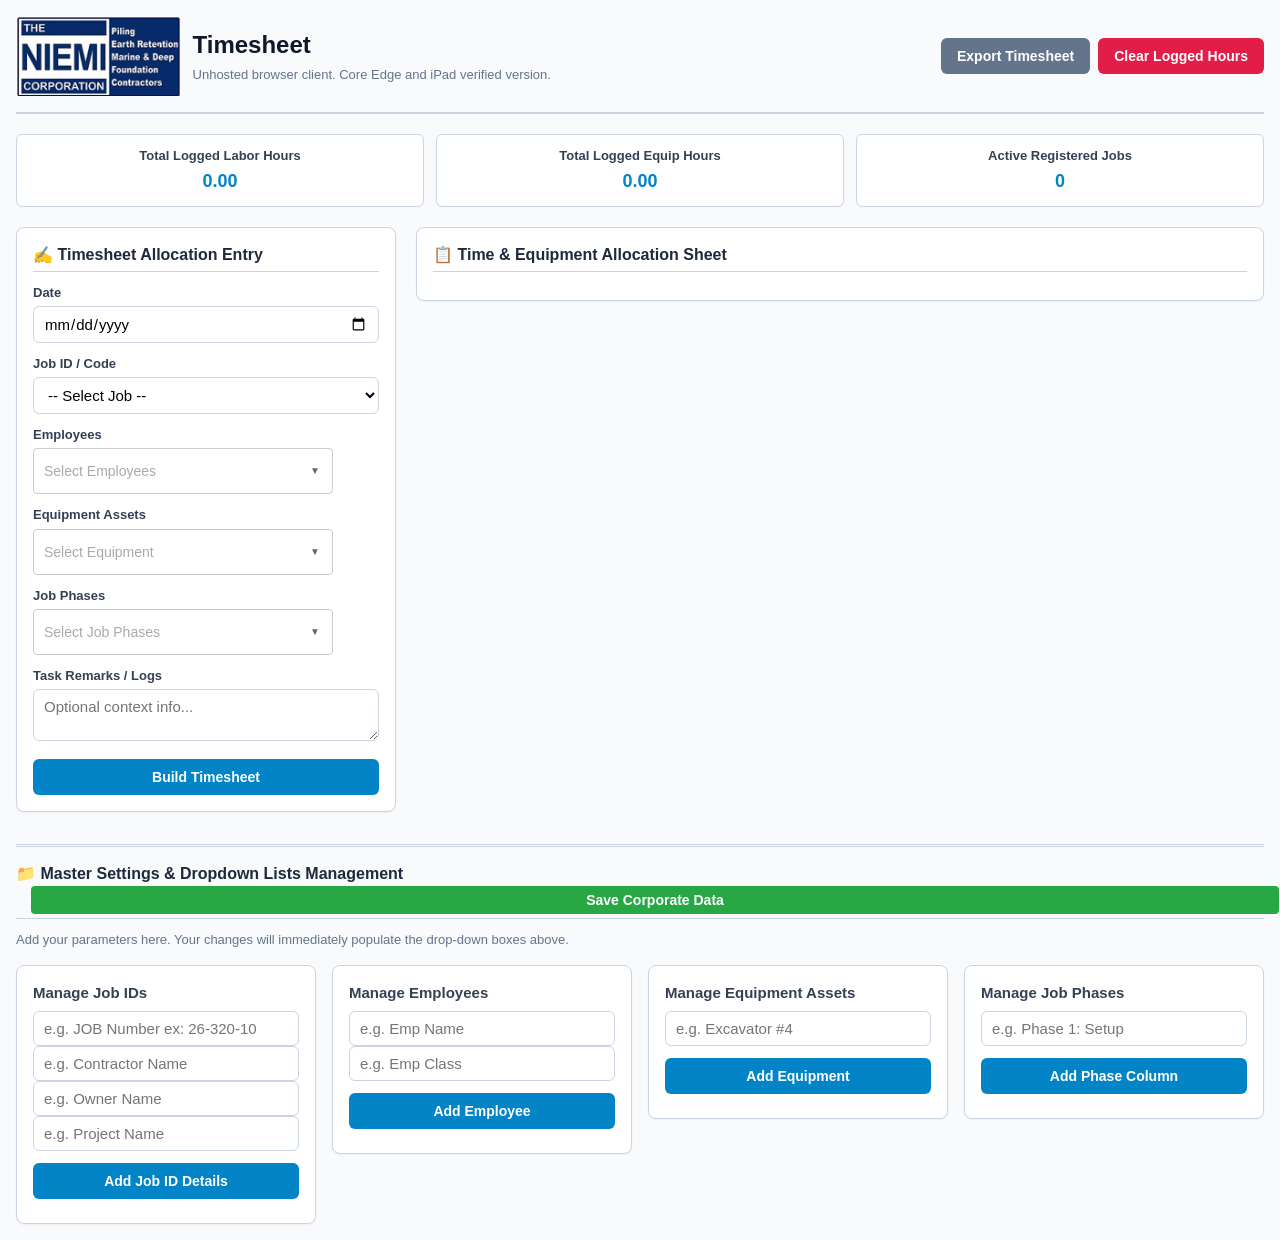
<file: index.html>
<!DOCTYPE html>
<html>
<head>
  <meta charset="utf-8">
  <meta http-equiv="refresh" content="0; url=NiemiTimesheet.html">
  <title>Redirecting...</title>
</head>
<body>
  <a href="NiemiTimesheet.html">Click here if you are not redirected</a>
</body>
</html>
</file>
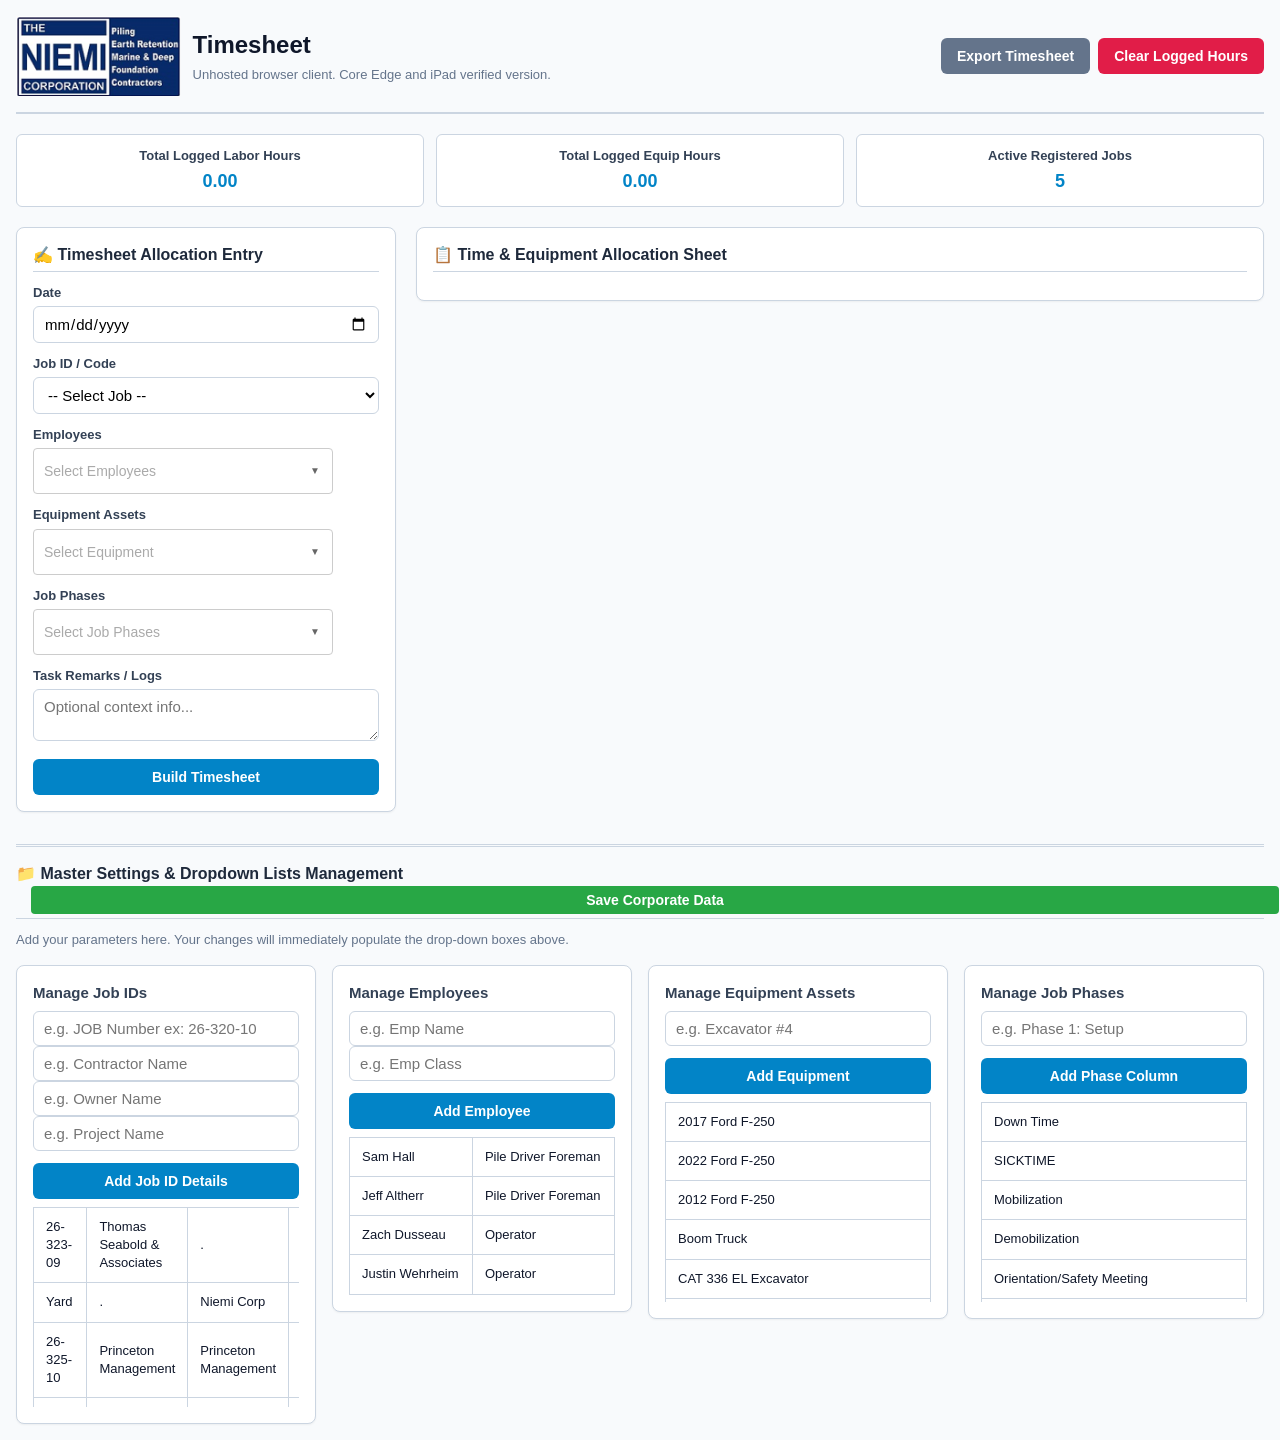
<file: NiemiTimesheet.html>
<!DOCTYPE html>
<html lang="en">
<head>
  <meta charset="UTF-8">
  <meta name="viewport" content="width=device-width, initial-scale=1.0">
  <title>Niemi Corporation Timesheet</title>

  <!-- Link your web manifest -->
  <link rel="manifest" href="manifest.json">

  <!-- 1. Ensure this path points exactly to your separate CSS file -->
  <link rel="stylesheet" href="./niemi.css">
</head>
<body>

<div class="container">

    <header style="display: flex; justify-content: space-between; align-items: center;">
        <div style="display: flex; align-items: center; gap: 12px;">
            <img src="Niemi.png" alt="Niemi Corporation Logo" style="height: 80px; width: auto; display: block;">
            <div>
                <h1 style="margin: 0; font-size: 24px;">Timesheet</h1>
                <p style="color: var(--text-light); font-size: 13px; margin: 4px 0 0 0;">Unhosted browser client. Core Edge and iPad verified version.</p>
            </div>
        </div>
    
        <!-- Action Buttons Layout Section -->
        <div style="display: flex; gap: 8px;">
            <!-- Renamed to Export Timesheet and pointing to exportTimesheetCSV() -->
            <button type="button" class="secondary" onclick="exportTimesheetCSV()" style="width: auto;">Export Timesheet</button>
            <button type="button" class="danger" onclick="clearLoggedHoursOnly()" style="width: auto;">Clear Logged Hours</button>
        </div>
    </header>

    <!-- LIVE TRACKING SUMMARY WORKSPACE -->
    <div class="summary-ribbon">
        <div class="stat-card"><label>Total Logged Labor Hours</label><div class="stat-val" id="total-labor-hrs">0.00</div></div>
        <div class="stat-card"><label>Total Logged Equip Hours</label><div class="stat-val" id="total-equip-hrs">0.00</div></div>
        <div class="stat-card"><label>Active Registered Jobs</label><div class="stat-val" id="total-jobs-count">0</div></div>
    </div>

    <div class="grid-main">
        <!-- Left Column: Allocation Form Sidebar -->
        <div class="card">
            <h2>✍️ Timesheet Allocation Entry</h2>
            <form id="matrix-entry-form" onsubmit="event.preventDefault();">
                <div class="form-group">
                    <label for="input-date">Date</label>
                    <input type="date" id="input-date" required>
                </div>

                <div class="form-group">
                    <label for="select-job">Job ID / Code</label>
                    <select id="select-job" required>
                        <option value="">-- Select Job --</option>
                    </select>
                </div>

                <!-- 1. Employee Multi-Select Container -->
                <div class="form-group">
                    <label>Employees</label>
                    <div class="multiselect-container" id="multiselect-emp">
                      <div class="select-box" id="selectBoxEmp">
                        <div class="tags-container" id="tagsContainerEmp">
                          <span class="placeholder">Select Employees</span>
                        </div>
                      </div>
                      <div class="dropdown-list" id="checkboxContainerEmp"></div>
                    </div>
                </div>

                <!-- 2. Equipment Multi-Select Container -->
                <div class="form-group">
                    <label>Equipment Assets</label>
                    <div class="multiselect-container" id="multiselect-equip">
                      <div class="select-box" id="selectBoxEquip">
                        <div class="tags-container" id="tagsContainerEquip">
                          <span class="placeholder">Select Equipment</span>
                        </div>
                      </div>
                      <div class="dropdown-list" id="checkboxContainerEquip"></div>
                    </div>
                </div>

                <!-- 3. Job Phases Multi-Select Container -->
                <div class="form-group">
                    <label>Job Phases</label>
                    <div class="multiselect-container" id="multiselect-phase">
                      <div class="select-box" id="selectBoxPhase">
                        <div class="tags-container" id="tagsContainerPhase">
                          <span class="placeholder">Select Job Phases</span>
                        </div>
                      </div>
                      <div class="dropdown-list" id="checkboxContainerPhases"></div>
                    </div>
                </div>

                <div class="form-group">
                    <label for="input-notes">Task Remarks / Logs</label>
                    <textarea id="input-notes" rows="2" placeholder="Optional context info..."></textarea>
                </div>

                <button type="button" onclick="if(typeof submitMatrixLog === 'function') submitMatrixLog(event)">Build Timesheet</button>
            </form>
        </div>

        <!-- Right Column: Live Sheet Log Overview Panel -->
        <div class="card">
            <h2>📋 Time & Equipment Allocation Sheet</h2>
            <!-- Active Job Information Meta Banner Display Banner -->
            <div id="active-job-banner" style="background-color: #f1f5f9; border: 1px solid #cbd5e1; border-radius: 4px; padding: 12px; margin-bottom: 16px; display: none;">
                <div style="display: grid; grid-template-columns: repeat(2, 1fr); gap: 8px; font-size: 14px;">
                    <div><strong>Job Number:</strong> <span id="lbl-job-num">-</span></div>
                    <div><strong>Project Name:</strong> <span id="lbl-job-project">-</span></div>
                    <div><strong>Contractor:</strong> <span id="lbl-job-contractor">-</span></div>
                    <div><strong>Owner:</strong> <span id="lbl-job-owner">-</span></div>
                </div>
            </div>

            <!-- Allocation Input Grid Table Container -->
            <div class="table-container">
                <table id="matrix-display-table" style="width: 100%; border-collapse: collapse; text-align: left;">
                    <thead>
                        <!-- Column headers will be dynamically generated by JS -->
                    </thead>
                    <tbody id="matrix-table-body">
                        <!-- Rows with input cells will be dynamically injected by JS -->
                    </tbody>
                </table>
            </div>
        </div>
    </div>

    <!-- DEDICATED MASTER LIST DATA CONFIGURATOR PANELS -->
    <div class="section-divider">
        <h2>📁 Master Settings & Dropdown Lists Management
            <button id="downloadBtn" type="button" style="margin-left: 15px; background-color: #28a745; color: white; padding: 6px 12px; font-size: 14px; border: none; border-radius: 4px; cursor: pointer;">Save Corporate Data</button>
            <input type="file" id="uploadCorporateFile" accept=".json" style="display:none;">
        </h2>
        <p style="color: var(--text-light); font-size: 13px; margin-bottom: 16px;">Add your parameters here. Your changes will immediately populate the drop-down boxes above.</p>
    </div>

    <div class="config-grid">
        <!-- Job ID Creator Box -->
        <div class="card">
            <h3>Manage Job IDs</h3>
            <div class="form-group inline-fields">
                <input type="text" id="config-job-name-1" placeholder="e.g. JOB Number ex: 26-320-10">
                <input type="text" id="config-job-name-2" placeholder="e.g. Contractor Name">
                <input type="text" id="config-job-name-3" placeholder="e.g. Owner Name">
                <input type="text" id="config-job-name-4" placeholder="e.g. Project Name">
            </div>
            <button type="button" id="addBtn">Add Job ID Details</button>
            <div class="table-container" style="max-height: 200px;"><table id="table-config-jobs"><tbody></tbody></table></div>
        </div>

        <!-- Employee Creator Box -->
        <div class="card">
            <h3>Manage Employees</h3>
            <div class="form-group inline-fields">
                <input type="text" id="config-emp-name-1" placeholder="e.g. Emp Name">
                <input type="text" id="config-emp-name-2" placeholder="e.g. Emp Class">
            </div>
            <button type="button" id="addEmpBtn">Add Employee</button>
            <div class="table-container" style="max-height: 200px;"><table id="table-config-employees"><tbody></tbody></table></div>
        </div>

        <!-- Equipment Assets Creator Box -->
        <div class="card">
            <h3>Manage Equipment Assets</h3>
            <div class="form-group">
                <input type="text" id="config-eq-name" placeholder="e.g. Excavator #4">
            </div>
            <button type="button" id="addEquipmentBtn">Add Equipment</button>
            <div class="table-container" style="max-height: 200px;"><table id="table-config-equipment"><tbody></tbody></table></div>
        </div>

        <!-- Job Phase Column Creator Box -->
        <div class="card">
            <h3>Manage Job Phases</h3>
            <div class="form-group">
                <input type="text" id="config-phase-name" placeholder="e.g. Phase 1: Setup">
            </div>
            <button type="button" id="addPhaseBtn">Add Phase Column</button>
            <div class="table-container" style="max-height: 200px;"><table id="table-config-phases"><tbody></tbody></table></div>
        </div>
    </div>
</div>
<script src="./Niemi.js"></script>
</body>
</html>
</file>
<file: niemi.css>
:root {
    --primary: #0284c7;
    --primary-dark: #0369a1;
    --background: #f8fafc;
    --surface: #ffffff;
    --text: #0f172a;
    --text-light: #64748b;
    --border: #cbd5e1;
    --success: #16a34a;
    --danger: #e11d48;
    --accent: #f1f5f9;
}

* {
    box-sizing: border-box;
    margin: 0;
    padding: 0;
    font-family: -apple-system, BlinkMacSystemFont, "Segoe UI", Roboto, Arial, sans-serif;
}

body {
    background-color: var(--background);
    color: var(--text);
    padding: 16px;
    line-height: 1.4;
}

.container {
    max-width: 1600px;
    margin: 0 auto;
}

header {
    margin-bottom: 20px;
    padding-bottom: 16px;
    border-bottom: 2px solid var(--border);
    display: flex;
    justify-content: space-between;
    align-items: center;
    flex-wrap: wrap;
    gap: 12px;
}

h1 { font-size: 22px; font-weight: 700; color: #0f172a; }
h2 { font-size: 16px; margin-bottom: 12px; font-weight: 600; color: #1e293b; border-bottom: 1px solid var(--border); padding-bottom: 4px; }
h3 { font-size: 15px; margin-bottom: 8px; font-weight: 600; color: #334155; }

.section-divider {
    margin: 32px 0 16px 0;
    padding-top: 16px;
    border-top: 3px double var(--border);
}

.grid-main {
    display: grid;
    grid-template-columns: 1fr;
    gap: 20px;
}

@media (min-width: 1024px) {
   .grid-main { grid-template-columns: 380px 1fr; }
}

.card {
   background: var(--surface);
   border: 1px solid var(--border);
   border-radius: 8px;
   padding: 16px;
   box-shadow: 0 1px 2px rgba(0,0,0,0.05);
   height: fit-content;
}

.form-group {
   margin-bottom: 12px;
}

label {
   display: block;
   margin-bottom: 4px;
   font-weight: 600;
   font-size: 13px;
   color: #334155;
}

input, select, textarea {
   width: 100%;
   padding: 8px 10px;
   border: 1px solid var(--border);
   border-radius: 6px;
   font-size: 15px;
   background: #fff;
}

input:focus, select:focus, textarea:focus {
   outline: 2px solid var(--primary);
}

button {
   background-color: var(--primary);
   color: white;
   padding: 10px 16px;
   border: none;
   border-radius: 6px;
   cursor: pointer;
   font-size: 14px;
   font-weight: 600;
   width: 100%;
   transition: background 0.15s;
}

button:hover { background-color: var(--primary-dark); }
button.secondary { background-color: #64748b; }
button.secondary:hover { background-color: #475569; }
button.danger { background-color: var(--danger); }
button.danger:hover { background-color: #be123c; }

.matrix-container {
   background: var(--accent);
   padding: 12px;
   border-radius: 6px;
   margin-top: 8px;
   border: 1px dashed var(--border);
}

.matrix-row {
   display: grid;
   grid-template-columns: 1fr 100px;
   gap: 8px;
   align-items: center;
   margin-bottom: 6px;
}

.matrix-row label { margin-bottom: 0; white-space: nowrap; overflow: hidden; text-overflow: ellipsis; }

.table-container {
   overflow-x: auto;
   margin-top: 8px;
}

table {
   width: 100%;
   border-collapse: collapse;
   text-align: left;
   font-size: 13px;
}

th, td {
   padding: 10px 12px;
   border: 1px solid var(--border);
}

th {
   background-color: #f1f5f9;
   color: #1e293b;
   font-weight: 600;
}

.summary-ribbon {
   display: grid;
   grid-template-columns: repeat(auto-fit, minmax(200px, 1fr));
   gap: 12px;
   margin-bottom: 20px;
}

.stat-card {
   background: var(--surface);
   padding: 12px;
   border-radius: 6px;
   border: 1px solid var(--border);
   text-align: center;
}

.stat-val {
   font-size: 18px;
   font-weight: 700;
   color: var(--primary);
}

.config-grid {
   display: grid;
   grid-template-columns: repeat(auto-fit, minmax(280px, 1fr));
   gap: 16px;
}

.radio-group {
   display: flex;
   gap: 12px;
   background: #f1f5f9;
   padding: 6px;
   border-radius: 6px;
}

.radio-option {
   flex: 1;
   display: flex;
   align-items: center;
   justify-content: center;
   gap: 6px;
   cursor: pointer;
   font-weight: 600;
   font-size: 13px;
}

.radio-option input { width: auto; cursor: pointer; }

.multiselect-container {
    position: relative;
    width: 100%;
    max-width: 300px;
    font-family: Arial, sans-serif;
    user-select: none;
}

/* The visible box you click */
.select-box {
    border: 1px solid #ccc;
    border-radius: 4px;
    padding: 10px;
    background-color: #fff;
    cursor: pointer;
    display: flex;
    justify-content: space-between;
    align-items: center;
    min-height: 38px;
    box-sizing: border-box;
    position: relative;
}

/* Arrow indicator */
.select-box::after {
    content: "▼";
    font-size: 10px;
    color: #666;      
    position: absolute;
    right: 12px;
    top: 50%;
    transform: translateY(-50%);
    transition: transform 0.2s ease;
}

/* Rotate arrow when dropdown is active */
.multiselect-container.active .select-box::after {
    transform: translateY(-50%) rotate(180deg);
}

/* Display lists ONLY when parent multiselect has .active class */
.multiselect-container.active .dropdown-list {
    display: block;
}

/* Dropdown option list container */
.dropdown-list {
    display: none; /* Hidden by default */
    position: absolute;
    top: 100%;
    left: 0;
    right: 0;
    border: 1px solid #ccc;
    border-top: none;
    background: #fff;
    max-height: 200px;
    overflow-y: auto;
    z-index: 1000;
    box-shadow: 0 4px 6px rgba(0,0,0,0.1);
}

/* Individual option rows */
.option-item {
    display: flex;
    align-items: center;
    padding: 8px 12px;
    cursor: pointer;
    font-size: 14px;
}

/* Highlight option on hover */
.option-item:hover {
    background-color: #f0f0f0;
}

/* Space out the checkbox from the text label */
.option-item input[type="checkbox"] {
    margin-right: 10px;
    cursor: pointer;
}

/* Flex wrapper for dynamic tags */
.tags-container {
    display: flex;
    flex-wrap: wrap;
    gap: 6px;
    align-items: center;
}

/* Placeholder text when empty */
.placeholder {
    color: #aaa;
    font-size: 14px;
    line-height: 24px;
}

/* Closable Tag styling */
.tag {
    background-color: #e0e0e0;
    color: #333;
    padding: 2px 8px;
    border-radius: 3px;
    font-size: 13px;
    display: inline-flex;
    align-items: center;
    gap: 6px;
}

.tag-close {
    cursor: pointer;
    font-weight: bold;
    color: #888;
}

.tag-close:hover {
    color: #cc0000;
}
</file>
